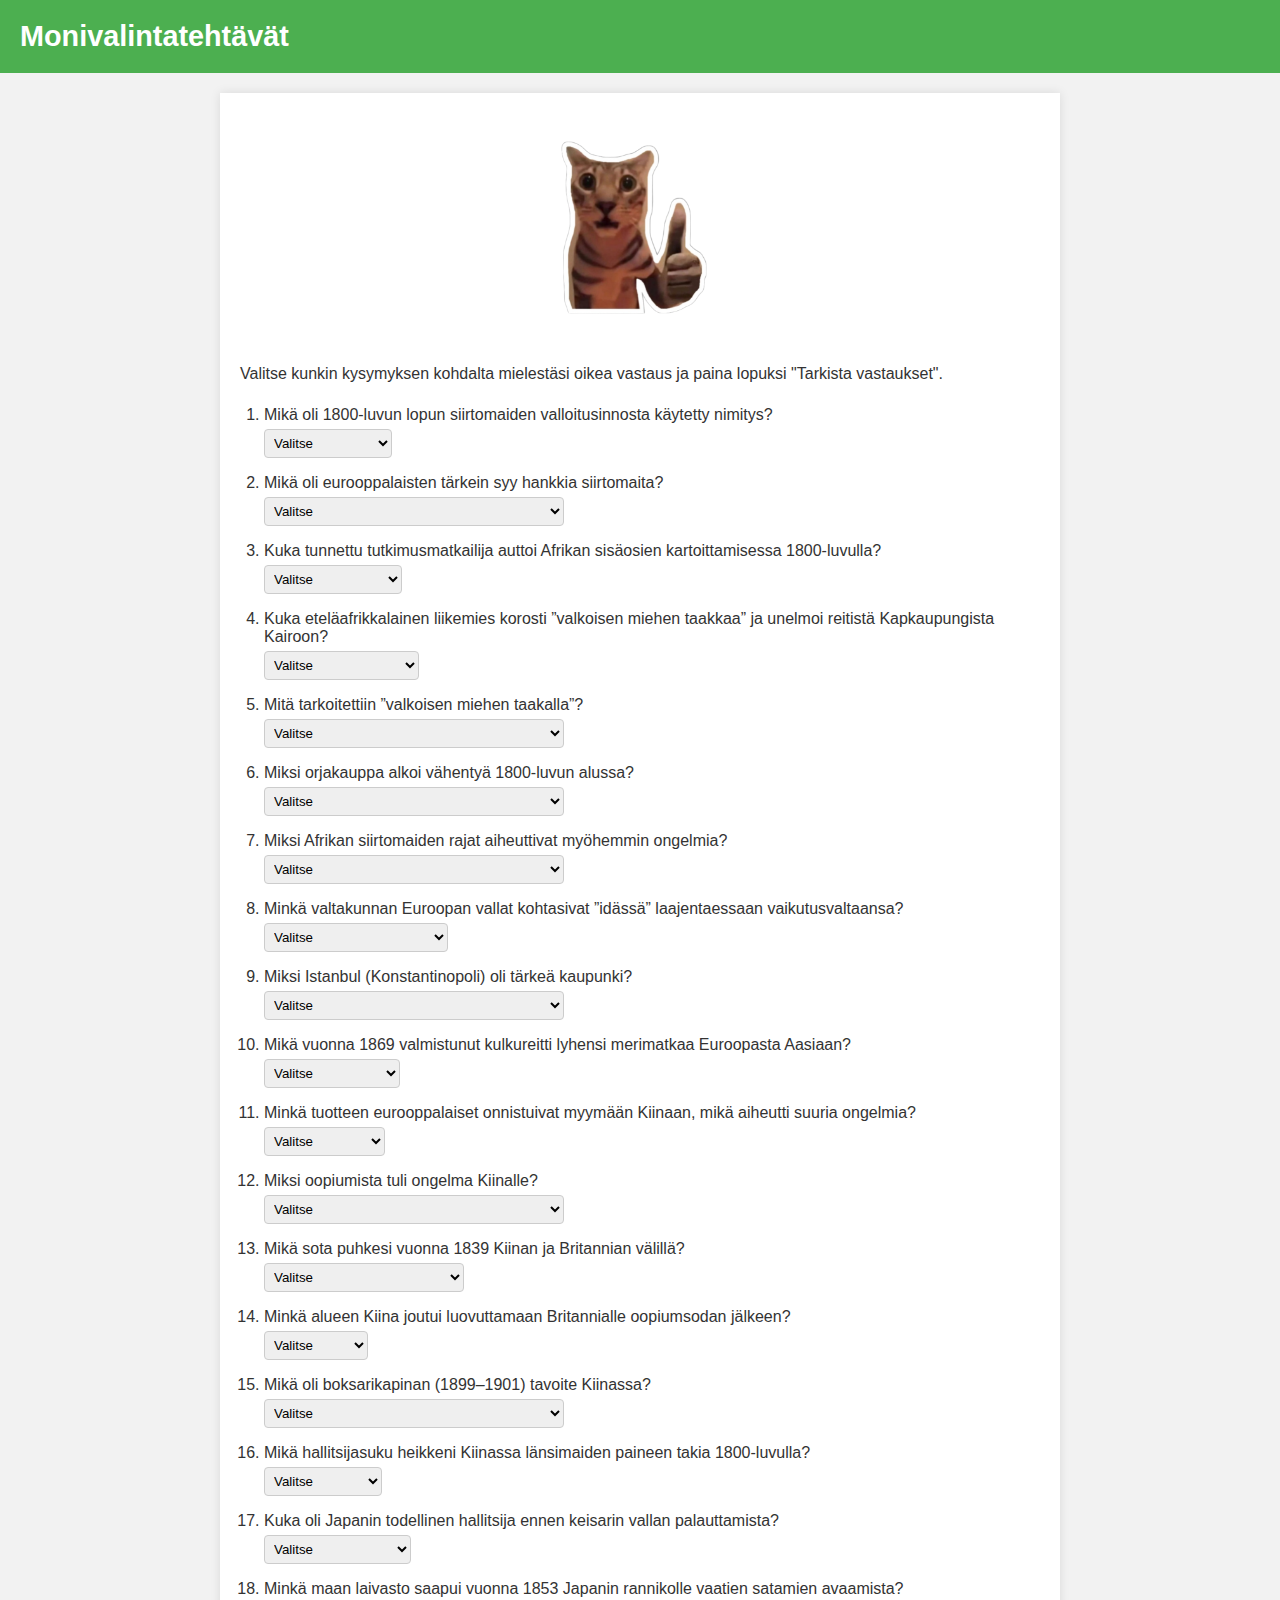
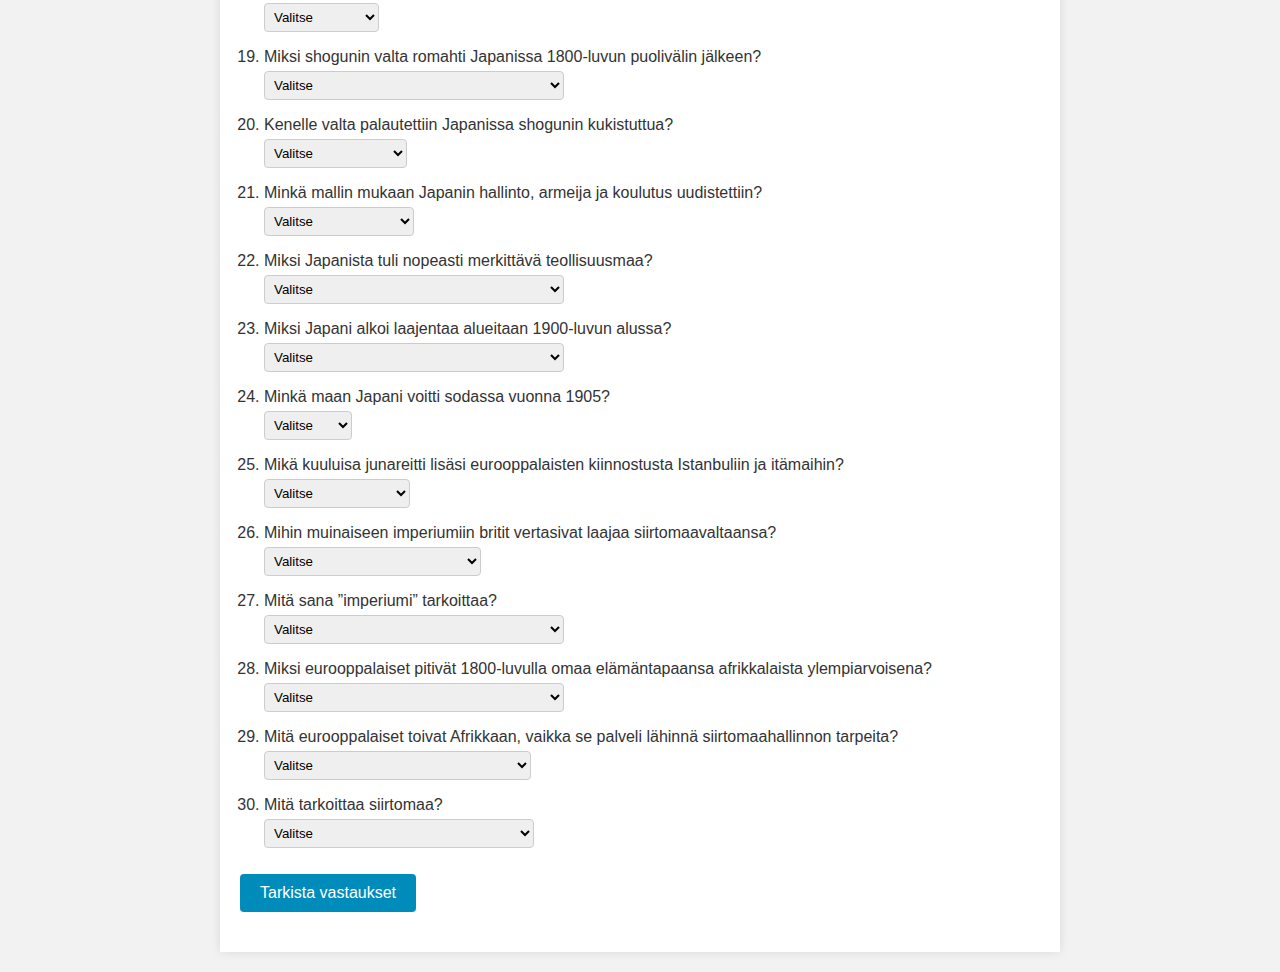
<file: index.html>
<!DOCTYPE html>
<html lang="fi">
<head>
  <meta charset="utf-8">
  <title>Monivalintatehtävä</title>
  <meta name="viewport" content="width=device-width, initial-scale=1.0">
  <link rel="stylesheet" href="style.css">
</head>
<body>

  <!-- Vihreä otsikkopalkki -->
  <h2>Monivalintatehtävät</h2>
  
  <!-- Uusi pääkontaineri "main", jotta saadaan valkoinen tausta ja keskitys -->
  <main>
      <!-- Yksinkertaisin tapa on laittaa <div> text-align:center -tyylillä -->
  <div style="text-align: center;">
    <!-- Leveyden voit asettaa haluamaksesi (tai jättää pois, jolloin kuva näyttää alkuperäiskoossa) -->
    <img src="result.png" alt="Kuva tuloksesta" width="200">
  </div>
    <p>Valitse kunkin kysymyksen kohdalta mielestäsi oikea vastaus ja paina lopuksi "Tarkista vastaukset".</p>

    <!-- Kysymykset lisätään JavaScriptillä -->
    <ol id="quiz-container"></ol>

    <button id="check-button">Tarkista vastaukset</button>
    <p id="result"></p>
  </main>

  <script src="questions.js"></script>
  <script src="script.js"></script>
</body>
</html>
</file>
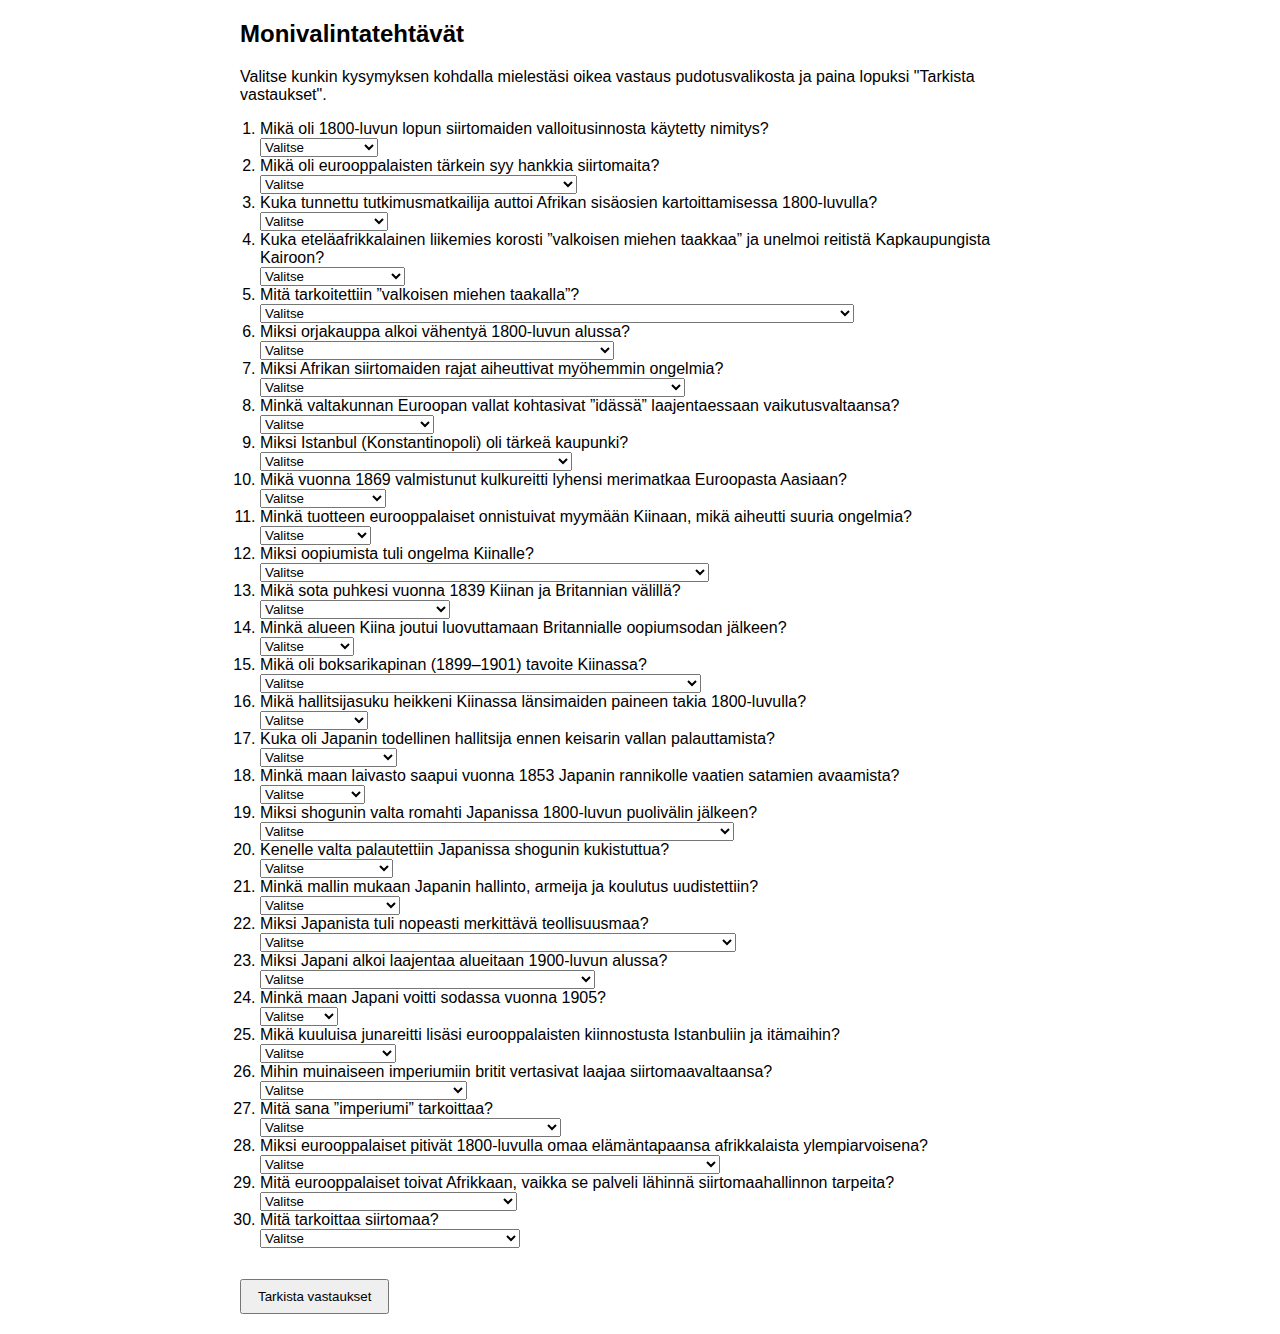
<file: kysely1.html>
<!DOCTYPE html>
<html>
<head>
  <meta charset="utf-8">
  <!-- TÄRKEÄ: meta viewport, jotta mobiililaitteet näyttävät sivun oikein -->
  <meta name="viewport" content="width=device-width, initial-scale=1.0">
  <title>Monivalintatehtävä - Afrikka, Kiina ja Japani</title>

  <style>
    /* Yksinkertaista perus-tyyliä, jotta kaikki sisältö mahtuu puhelimen leveydelle */
    body {
      margin: 0;
      padding: 0;
      font-family: sans-serif;
      /* Rajoitetaan sivun maksimileveyttä isommilla näytöillä, mutta mobiilissa 100% leveys */
      max-width: 800px; 
      margin: auto;
    }

    ol {
      padding-left: 20px;  /* jotta listanumerot eivät leikkaannu reunasta */
    }

    select {
      max-width: 100%;  /* Pudotusvalikko ei ylitä ruudun leveyttä */
    }

    #result {
      margin-top: 20px;
      font-weight: bold;
    }

    button {
      margin-top: 15px;
      padding: 8px 16px;
      cursor: pointer;
    }
  </style>
</head>

<body>

<h2>Monivalintatehtävät</h2>
<p>Valitse kunkin kysymyksen kohdalla mielestäsi oikea vastaus pudotusvalikosta ja paina lopuksi "Tarkista vastaukset".</p>

<ol>
  <li>
    Mikä oli 1800-luvun lopun siirtomaiden valloitusinnosta käytetty nimitys?<br>
    <select id="q1">
      <option value="">Valitse</option>
      <option value="A">Imperialismi</option>
      <option value="B">Industriaalikausi</option>
      <option value="C">Monarkismi</option>
      <option value="D">Federalismi</option>
    </select>
  </li>

  <li>
    Mikä oli eurooppalaisten tärkein syy hankkia siirtomaita?<br>
    <select id="q2">
      <option value="">Valitse</option>
      <option value="A">Raaka-aineiden ja uusien markkinoiden saaminen</option>
      <option value="B">Afrikan sademetsien suojeleminen</option>
      <option value="C">Urheilukilpailujen järjestäminen paikallisille</option>
      <option value="D">Lomakohteiden perustaminen eurooppalaisille</option>
    </select>
  </li>

  <li>
    Kuka tunnettu tutkimusmatkailija auttoi Afrikan sisäosien kartoittamisessa 1800-luvulla?<br>
    <select id="q3">
      <option value="">Valitse</option>
      <option value="A">David Livingstone</option>
      <option value="B">James Cook</option>
      <option value="C">Marco Polo</option>
      <option value="D">Vasco da Gama</option>
    </select>
  </li>

  <li>
    Kuka eteläafrikkalainen liikemies korosti ”valkoisen miehen taakkaa” ja unelmoi reitistä Kapkaupungista Kairoon?<br>
    <select id="q4">
      <option value="">Valitse</option>
      <option value="A">Cecil Rhodes</option>
      <option value="B">Napoleon Bonaparte</option>
      <option value="C">Mahatma Gandhi</option>
      <option value="D">Thomas Edison</option>
    </select>
  </li>

  <li>
    Mitä tarkoitettiin ”valkoisen miehen taakalla”?<br>
    <select id="q5">
      <option value="">Valitse</option>
      <option value="A">Eurooppalaisten uskosta, että heidän velvollisuutensa oli opettaa afrikkalaisille länsimaisia tapoja</option>
      <option value="B">Eteläisten valtioiden vastustamista Pohjois-Euroopassa</option>
      <option value="C">Pakollista asepalvelusta kaikille yli 18-vuotiaille</option>
      <option value="D">Eurooppalaisten aatelisten harrastamaa kulttuurivaihtoa</option>
    </select>
  </li>

  <li>
    Miksi orjakauppa alkoi vähentyä 1800-luvun alussa?<br>
    <select id="q6">
      <option value="">Valitse</option>
      <option value="A">Monet valtiot kielsivät orjakaupan lailla</option>
      <option value="B">Orjista tuli yhtäkkiä liian kalliita</option>
      <option value="C">Kaikki orjat vapautettiin yhden päivän aikana</option>
      <option value="D">Eurooppalaiset eivät enää keksineet, mihin orjia tarvittiin</option>
    </select>
  </li>

  <li>
    Miksi Afrikan siirtomaiden rajat aiheuttivat myöhemmin ongelmia?<br>
    <select id="q7">
      <option value="">Valitse</option>
      <option value="A">Raja-alueet sijoitettiin vuoristoon, jossa kukaan ei voinut asua</option>
      <option value="B">Rajaviivat eivät ottaneet huomioon paikallisia kieli- ja kansaryhmiä</option>
      <option value="C">Rajat kulkivat tarkalleen jokien mukaisesti, joten niitä ei voinut ylittää</option>
      <option value="D">Rajat merkittiin vain karttoihin, joten niitä ei todellisuudessa ollut</option>
    </select>
  </li>

  <li>
    Minkä valtakunnan Euroopan vallat kohtasivat ”idässä” laajentaessaan vaikutusvaltaansa?<br>
    <select id="q8">
      <option value="">Valitse</option>
      <option value="A">Kiinan keisarikunnan</option>
      <option value="B">Ottomaanien valtakunnan</option>
      <option value="C">Inkojen valtakunnan</option>
      <option value="D">Japanin shogunaatin</option>
    </select>
  </li>

  <li>
    Miksi Istanbul (Konstantinopoli) oli tärkeä kaupunki?<br>
    <select id="q9">
      <option value="">Valitse</option>
      <option value="A">Se oli Euroopan vanhimman yliopiston kotipaikka</option>
      <option value="B">Se sijaitsi keskellä arktista aluetta</option>
      <option value="C">Siellä viljeltiin eniten puuvillaa koko maailmassa</option>
      <option value="D">Se oli portti Aasiaan ja Afrikkaan</option>
    </select>
  </li>

  <li>
    Mikä vuonna 1869 valmistunut kulkureitti lyhensi merimatkaa Euroopasta Aasiaan?<br>
    <select id="q10">
      <option value="">Valitse</option>
      <option value="A">Panaman kanava</option>
      <option value="B">Suuri valliriutta</option>
      <option value="C">Suezin kanava</option>
      <option value="D">Bosporinsalmi</option>
    </select>
  </li>

  <li>
    Minkä tuotteen eurooppalaiset onnistuivat myymään Kiinaan, mikä aiheutti suuria ongelmia?<br>
    <select id="q11">
      <option value="">Valitse</option>
      <option value="A">Sokerin</option>
      <option value="B">Puuvillan</option>
      <option value="C">Oopiumin</option>
      <option value="D">Kulta-astioiden</option>
    </select>
  </li>

  <li>
    Miksi oopiumista tuli ongelma Kiinalle?<br>
    <select id="q12">
      <option value="">Valitse</option>
      <option value="A">Sen käytön leviäminen aiheutti riippuvuutta ja yhteiskunnallisia ongelmia</option>
      <option value="B">Se teki kiinalaisista vastustuskykyisiä kauppaa kohtaan</option>
      <option value="C">Se lopetti kaiken kaupankäynnin Euroopan ja Kiinan välillä</option>
      <option value="D">Sitä ei saatu myytyä muualle kuin yhden kaupungin satamaan</option>
    </select>
  </li>

  <li>
    Mikä sota puhkesi vuonna 1839 Kiinan ja Britannian välillä?<br>
    <select id="q13">
      <option value="">Valitse</option>
      <option value="A">Mansikkasota</option>
      <option value="B">Krimin sota</option>
      <option value="C">Oopiumsota</option>
      <option value="D">Ensimmäinen maailmansota</option>
    </select>
  </li>

  <li>
    Minkä alueen Kiina joutui luovuttamaan Britannialle oopiumsodan jälkeen?<br>
    <select id="q14">
      <option value="">Valitse</option>
      <option value="A">Macaon</option>
      <option value="B">Hongkongin</option>
      <option value="C">Singaporen</option>
      <option value="D">Malesian</option>
    </select>
  </li>

  <li>
    Mikä oli boksarikapinan (1899–1901) tavoite Kiinassa?<br>
    <select id="q15">
      <option value="">Valitse</option>
      <option value="A">Ulkomaalaisten karkottaminen ja länsimaisten vaikutteiden tuhoaminen</option>
      <option value="B">Liittoutuminen Euroopan kanssa oopiumikaupan laajentamiseksi</option>
      <option value="C">Kiinan muuttaminen tasavallaksi</option>
      <option value="D">Yhteistyön solmiminen Japanin kanssa</option>
    </select>
  </li>

  <li>
    Mikä hallitsijasuku heikkeni Kiinassa länsimaiden paineen takia 1800-luvulla?<br>
    <select id="q16">
      <option value="">Valitse</option>
      <option value="A">Ming-dynastia</option>
      <option value="B">Song-dynastia</option>
      <option value="C">Tang-dynastia</option>
      <option value="D">Qing-dynastia</option>
    </select>
  </li>

  <li>
    Kuka oli Japanin todellinen hallitsija ennen keisarin vallan palauttamista?<br>
    <select id="q17">
      <option value="">Valitse</option>
      <option value="A">Samurait</option>
      <option value="B">Daimiot</option>
      <option value="C">Shogun</option>
      <option value="D">Kenraali MacArthur</option>
    </select>
  </li>

  <li>
    Minkä maan laivasto saapui vuonna 1853 Japanin rannikolle vaatien satamien avaamista?<br>
    <select id="q18">
      <option value="">Valitse</option>
      <option value="A">Ranskan</option>
      <option value="B">Iso-Britannian</option>
      <option value="C">Yhdysvaltojen</option>
      <option value="D">Saksan</option>
    </select>
  </li>

  <li>
    Miksi shogunin valta romahti Japanissa 1800-luvun puolivälin jälkeen?<br>
    <select id="q19">
      <option value="">Valitse</option>
      <option value="A">Japanilaiset ymmärsivät modernisaation tarpeen ja halusivat uudistaa maata</option>
      <option value="B">Shogun päätti luopua vallasta vapaaehtoisesti</option>
      <option value="C">Kiina hyökkäsi Japaniin</option>
      <option value="D">Samurait valitsivat itselleen uuden shogunin</option>
    </select>
  </li>

  <li>
    Kenelle valta palautettiin Japanissa shogunin kukistuttua?<br>
    <select id="q20">
      <option value="">Valitse</option>
      <option value="A">Sotilaskomentajille</option>
      <option value="B">Parlamentille</option>
      <option value="C">Kuningattarelle</option>
      <option value="D">Keisarille</option>
    </select>
  </li>

  <li>
    Minkä mallin mukaan Japanin hallinto, armeija ja koulutus uudistettiin?<br>
    <select id="q21">
      <option value="">Valitse</option>
      <option value="A">Muinaisen Kiinan</option>
      <option value="B">Oman perinteensä</option>
      <option value="C">Länsimaiden</option>
      <option value="D">Afrikan siirtomaiden</option>
    </select>
  </li>

  <li>
    Miksi Japanista tuli nopeasti merkittävä teollisuusmaa?<br>
    <select id="q22">
      <option value="">Valitse</option>
      <option value="A">Sillä oli eniten kultakaivoksia</option>
      <option value="B">Se otti länsimaista teollisuusteknologiaa käyttöön ja kehitti omaa tuotantoaan</option>
      <option value="C">Koko kansa muutti Yhdysvaltoihin</option>
      <option value="D">Japani peri valtavan määrän varoja Ranskalta</option>
    </select>
  </li>

  <li>
    Miksi Japani alkoi laajentaa alueitaan 1900-luvun alussa?<br>
    <select id="q23">
      <option value="">Valitse</option>
      <option value="A">Se halusi tehdä kaikista maista keisarikuntia</option>
      <option value="B">Japani kärsi raaka-aineiden puutteesta</option>
      <option value="C">Japani pelkäsi eurooppalaisten hyökkäyksiä</option>
      <option value="D">Eurooppa pakotti Japanin valloittamaan muita alueita</option>
    </select>
  </li>

  <li>
    Minkä maan Japani voitti sodassa vuonna 1905?<br>
    <select id="q24">
      <option value="">Valitse</option>
      <option value="A">Kiinan</option>
      <option value="B">Ranskan</option>
      <option value="C">Venäjän</option>
      <option value="D">Espanjan</option>
    </select>
  </li>

  <li>
    Mikä kuuluisa junareitti lisäsi eurooppalaisten kiinnostusta Istanbuliin ja itämaihin?<br>
    <select id="q25">
      <option value="">Valitse</option>
      <option value="A">Trans-Siperian rata</option>
      <option value="B">Orient-Express</option>
      <option value="C">Valtteri-Express</option>
      <option value="D">Pacific-Express</option>
    </select>
  </li>

  <li>
    Mihin muinaiseen imperiumiin britit vertasivat laajaa siirtomaavaltaansa?<br>
    <select id="q26">
      <option value="">Valitse</option>
      <option value="A">Egyptin valtakuntaan</option>
      <option value="B">Assyriaan</option>
      <option value="C">Rooman valtakuntaan</option>
      <option value="D">Aleksanteri Suuren imperiumiin</option>
    </select>
  </li>

  <li>
    Mitä sana ”imperiumi” tarkoittaa?<br>
    <select id="q27">
      <option value="">Valitse</option>
      <option value="A">Pientä omakotitaloa</option>
      <option value="B">Laajaa valtakuntaa, joka hallitsee useita alueita</option>
      <option value="C">Kaupallista sopimusta kahden maan välillä</option>
      <option value="D">Yhden kaupungin kaupungintaloa</option>
    </select>
  </li>

  <li>
    Miksi eurooppalaiset pitivät 1800-luvulla omaa elämäntapaansa afrikkalaista ylempiarvoisena?<br>
    <select id="q28">
      <option value="">Valitse</option>
      <option value="A">Koska eurooppalaiset viettivät enemmän aikaa aavikolla</option>
      <option value="B">Koska eurooppalainen teollistunut yhteiskunta nähtiin edistyksellisempänä</option>
      <option value="C">Koska afrikkalaisten kieliä ei voitu ymmärtää</option>
      <option value="D">Koska eurooppalaiset eivät koskaan tienneet Afrikasta mitään</option>
    </select>
  </li>

  <li>
    Mitä eurooppalaiset toivat Afrikkaan, vaikka se palveli lähinnä siirtomaahallinnon tarpeita?<br>
    <select id="q29">
      <option value="">Valitse</option>
      <option value="A">Eri satoja kylveleviä maatalousrobotteja</option>
      <option value="B">Kouluja ja terveydenhuoltoa</option>
      <option value="C">Ydinvoimaloita</option>
      <option value="D">Suuria huvipuistoja</option>
    </select>
  </li>

  <li>
    Mitä tarkoittaa siirtomaa?<br>
    <select id="q30">
      <option value="">Valitse</option>
      <option value="A">Alue, joka on vieraan valtion hallinnassa</option>
      <option value="B">Paikka, jossa vain kasvit siirtyvät</option>
      <option value="C">Kauppahalli, jossa myydään hedelmiä</option>
      <option value="D">Ainoastaan vapaaehtoisesti liitetty alue</option>
    </select>
  </li>
</ol>

<button onclick="checkAnswers()">Tarkista vastaukset</button>

<p id="result"></p>

<script>
function checkAnswers() {
  // Oikeat vastaukset (A, A, A, A, A, A, B, B, D, C, C, A, C, B, A, D, C, C, A, D, C, B, B, C, B, C, B, B, B, A)
  const correctAnswers = [
    "A","A","A","A","A","A",
    "B","B","D","C","C","A",
    "C","B","A","D","C","C",
    "A","D","C","B","B","C",
    "B","C","B","B","B","A"
  ];
  
  let correctCount = 0;
  let wrongAnswers = [];

  for (let i = 1; i <= 30; i++) {
    const userAnswer = document.getElementById("q" + i).value;
    if (userAnswer === correctAnswers[i - 1]) {
      correctCount++;
    } else {
      wrongAnswers.push(i);
    }
  }
  
  let resultText = "Oikeita vastauksia: " + correctCount + " / 30.<br>";
  if (wrongAnswers.length > 0) {
    resultText += "Väärin menivät kysymykset: " + wrongAnswers.join(", ");
  } else {
    resultText += "Kaikki vastaukset ovat oikein!";
  }
  
  document.getElementById("result").innerHTML = resultText;
}
</script>

</body>
</html>
</file>
<file: style.css>
/* Yleiset asetukset */
body {
  margin: 0;
  padding: 0;
  background-color: #f2f2f2;
  font-family: Arial, sans-serif;
  color: #333;
}

/* Yläotsikko (vihreä palkki) */
h2 {
  margin: 0;
  padding: 20px;
  background-color: #4CAF50; /* Vihreä */
  color: #fff;
  font-size: 1.8rem;
}

/* Pääkontaineri, jossa varsinainen sisältö */
main {
  background: #fff;             /* Valkoinen laatikko */
  max-width: 800px;            /* Maksimileveys 800px */
  margin: 20px auto;           /* Keskittää ruudun */
  padding: 20px;
  box-shadow: 0 0 10px rgba(0,0,0,0.1); /* Kevyt varjo laatikon alle */
}

main p {
  line-height: 1.5;
  margin-bottom: 20px;
}

/* Kysymyslista */
#quiz-container {
  list-style-type: decimal;
  padding-left: 1.5em;          /* Etäisyys numeroinnille */
}

#quiz-container li {
  margin-bottom: 1em;           /* Väliä kysymysten alle */
}

/* Pudotusvalikon perusulkoasu */
select {
  max-width: 300px;
  padding: 5px;
  margin-top: 5px;
  border: 1px solid #ccc;
  border-radius: 4px;
}

/* Tarkista-painikkeen tyyli */
button {
  margin-top: 10px;
  padding: 10px 20px;
  background-color: #008CBA; /* Sinisävyinen */
  border: none;
  border-radius: 4px;
  cursor: pointer;
  color: #fff;
  font-size: 1rem;
}

/* Hover-efekti painikkeeseen */
button:hover {
  background-color: #0072a3;
}

/* Tulosviesti */
#result {
  margin-top: 20px;
  font-weight: bold;
  font-size: 1.1rem;
}
</file>
